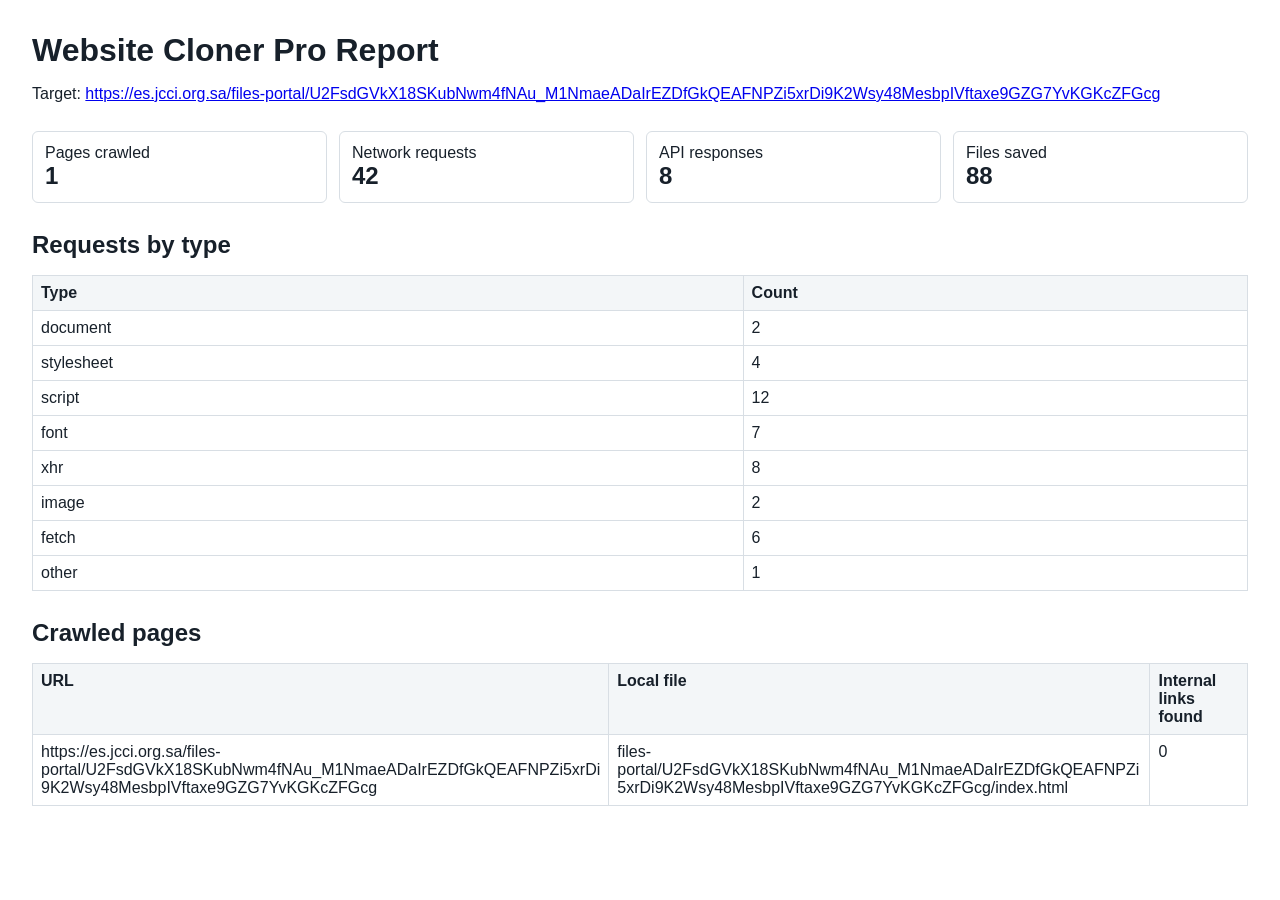
<file: clone-report.html>
<!doctype html>
<html lang="en">
<head>
  <meta charset="utf-8">
  <meta name="viewport" content="width=device-width, initial-scale=1">
  <title>Website Cloner Pro Report</title>
  <style>
    body { font-family: Arial, sans-serif; margin: 32px; color: #17202a; }
    h1, h2 { margin: 0 0 16px; }
    section { margin: 28px 0; }
    table { border-collapse: collapse; width: 100%; }
    th, td { border: 1px solid #d8dee4; padding: 8px; text-align: left; vertical-align: top; word-break: break-word; }
    th { background: #f3f6f8; }
    .stats { display: grid; grid-template-columns: repeat(auto-fit, minmax(180px, 1fr)); gap: 12px; }
    .stat { border: 1px solid #d8dee4; padding: 12px; border-radius: 6px; }
    .stat strong { display: block; font-size: 24px; }
  </style>
</head>
<body>
  <h1>Website Cloner Pro Report</h1>
  <p>Target: <a href="https://es.jcci.org.sa/files-portal/U2FsdGVkX18SKubNwm4fNAu_M1NmaeADaIrEZDfGkQEAFNPZi5xrDi9K2Wsy48MesbpIVftaxe9GZG7YvKGKcZFGcg">https://es.jcci.org.sa/files-portal/U2FsdGVkX18SKubNwm4fNAu_M1NmaeADaIrEZDfGkQEAFNPZi5xrDi9K2Wsy48MesbpIVftaxe9GZG7YvKGKcZFGcg</a></p>
  <script type="application/json" id="static-document-snapshot-report">[{"staticDocumentSnapshot":false,"angularNativeDocumentPortal":true,"originalRoute":"/files-portal/U2FsdGVkX18SKubNwm4fNAu_M1NmaeADaIrEZDfGkQEAFNPZi5xrDi9K2Wsy48MesbpIVftaxe9GZG7YvKGKcZFGcg","physicalRoute":"files-portal/U2FsdGVkX18SKubNwm4fNAu_M1NmaeADaIrEZDfGkQEAFNPZi5xrDi9K2Wsy48MesbpIVftaxe9GZG7YvKGKcZFGcg/index.html","localDocumentPath":"custom/document.pdf","sourceBootstrapScriptsDisabled":[],"viewerReplacementApplied":false,"preservePhysicalRoute":false,"reason":"angular-native-document-portal","apiMethod":"POST","staticHostSafeRoute":{"enabled":true,"virtualRouteApplied":true,"physicalUrlRestored":true,"restoreTrigger":"angular-native-viewer-ready"},"angularLazyChunkAliases":[],"angularLazyChunkAliasesCount":0,"angularLazyChunkAliasConflicts":0},{"staticDocumentSnapshot":false,"angularNativeDocumentPortal":true,"originalRoute":"/files-portal/U2FsdGVkX18SKubNwm4fNAu_M1NmaeADaIrEZDfGkQEAFNPZi5xrDi9K2Wsy48MesbpIVftaxe9GZG7YvKGKcZFGcg","physicalRoute":"index.html","localDocumentPath":"custom/document.pdf","sourceBootstrapScriptsDisabled":[],"viewerReplacementApplied":false,"preservePhysicalRoute":false,"reason":"angular-native-document-portal","apiMethod":"POST","staticHostSafeRoute":{"enabled":true,"virtualRouteApplied":true,"physicalUrlRestored":true,"restoreTrigger":"angular-native-viewer-ready"},"angularLazyChunkAliases":[],"angularLazyChunkAliasesCount":0,"angularLazyChunkAliasConflicts":0}]</script>
  <section class="stats">
    <div class="stat"><span>Pages crawled</span><strong>1</strong></div>
    <div class="stat"><span>Network requests</span><strong>42</strong></div>
    <div class="stat"><span>API responses</span><strong>8</strong></div>
    <div class="stat"><span>Files saved</span><strong>88</strong></div>
  </section>
  <section>
    <h2>Requests by type</h2>
    <table><thead><tr><th>Type</th><th>Count</th></tr></thead><tbody><tr><td>document</td><td>2</td></tr><tr><td>stylesheet</td><td>4</td></tr><tr><td>script</td><td>12</td></tr><tr><td>font</td><td>7</td></tr><tr><td>xhr</td><td>8</td></tr><tr><td>image</td><td>2</td></tr><tr><td>fetch</td><td>6</td></tr><tr><td>other</td><td>1</td></tr></tbody></table>
  </section>
  <section>
    <h2>Crawled pages</h2>
    <table><thead><tr><th>URL</th><th>Local file</th><th>Internal links found</th></tr></thead><tbody><tr><td>https://es.jcci.org.sa/files-portal/U2FsdGVkX18SKubNwm4fNAu_M1NmaeADaIrEZDfGkQEAFNPZi5xrDi9K2Wsy48MesbpIVftaxe9GZG7YvKGKcZFGcg</td><td>files-portal/U2FsdGVkX18SKubNwm4fNAu_M1NmaeADaIrEZDfGkQEAFNPZi5xrDi9K2Wsy48MesbpIVftaxe9GZG7YvKGKcZFGcg/index.html</td><td>0</td></tr></tbody></table>
  </section>
</body>
</html>
</file>
